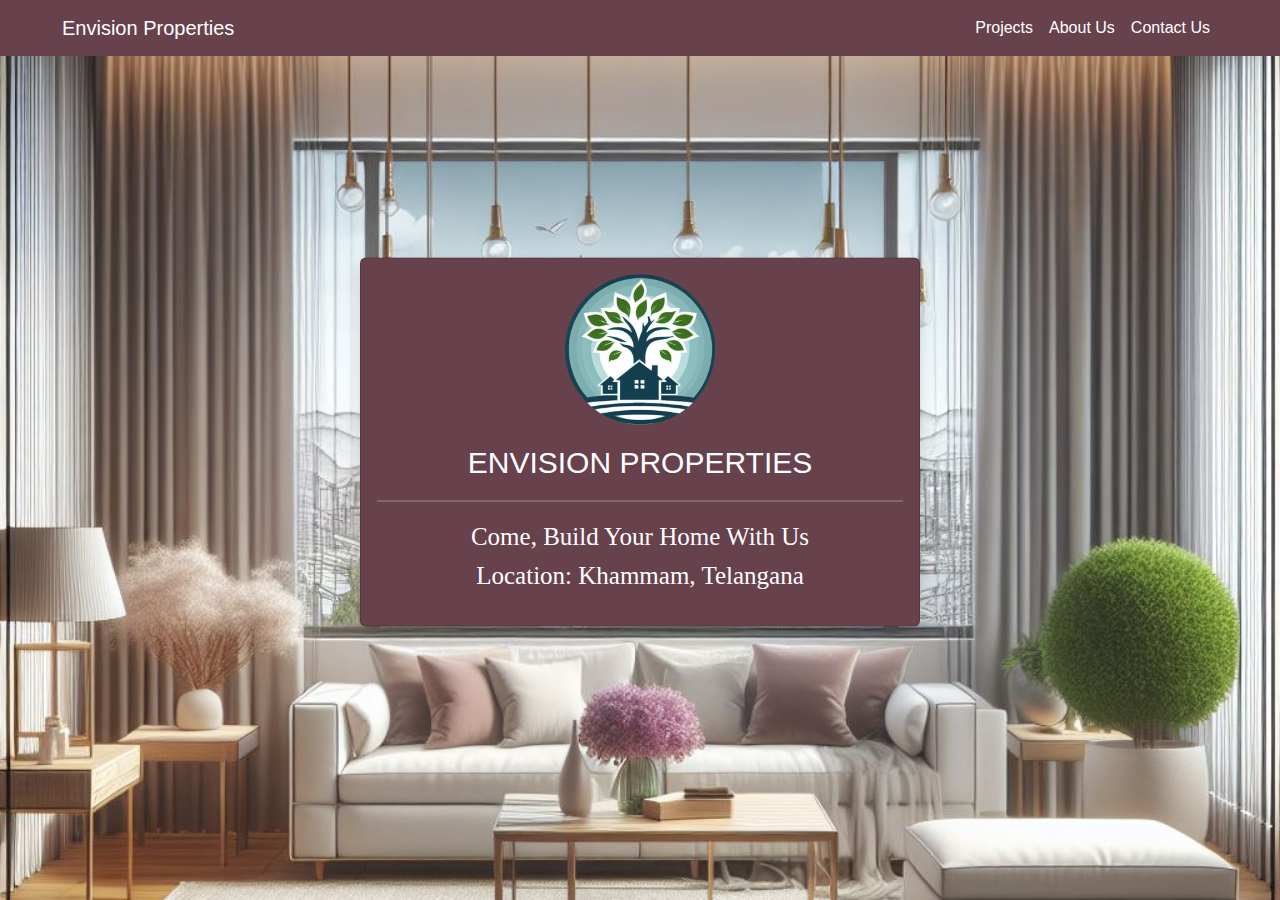
<file: index.html>
<!doctype html>
<html lang="en">

<head>
    <meta charset="utf-8">
    <meta name="viewport" content="width=device-width, initial-scale=1">
    <title>Bootstrap demo</title>
    <link href="style.css" rel="stylesheet">
    <link href="https://cdn.jsdelivr.net/npm/bootstrap@5.3.3/dist/css/bootstrap.min.css" rel="stylesheet"
        integrity="sha384-QWTKZyjpPEjISv5WaRU9OFeRpok6YctnYmDr5pNlyT2bRjXh0JMhjY6hW+ALEwIH" crossorigin="anonymous">
</head>

<body class="body-back">

    <nav class="navbar navbar-custom navbar-expand-lg navbar-dark">
        <div class="container-fluid">
            <a class="navbar-brand text-white navbar-margin-left" href="index.html">
                Envision Properties
            </a>
            <button class="navbar-toggler" type="button" data-bs-toggle="collapse" data-bs-target="#navbarNav"
                aria-controls="navbarNav" aria-expanded="false" aria-label="Toggle navigation">
                <span class="navbar-toggler-icon "></span>
            </button>
            <div class="collapse navbar-collapse " id="navbarNav">
                <ul class="navbar-nav ms-auto navbar-margin-right">
                    <li class="nav-item ">
                        <a class="nav-link " href="#">Projects</a>
                    </li>
                    <li class="nav-item">
                        <a class="nav-link" href="about.html">About Us</a>
                    </li>
                    <li class="nav-item">
                        <a class="nav-link" href="#">Contact Us</a>
                    </li>

                </ul>
            </div>
        </div>
    </nav>

    <div class="text-align">
        <div class="card mb-3 home-card-color shadow card-size">

            <div class="card-body text-in-card">
                <img src="Images/logo.png" style="margin-bottom: 15px;" width="150px">

                <p class="first-text-size-in-card"> ENVISION PROPERTIES</p>
                <hr>
                <p class="second-text-size-in-card">Come, Build Your Home With Us</p>
                <p class="second-text-size-in-card" style="margin-top: -15px;">Location: Khammam, Telangana</p>
            </div>
        </div>
    </div>

    <script src="https://cdn.jsdelivr.net/npm/bootstrap@5.3.3/dist/js/bootstrap.bundle.min.js"
        integrity="sha384-YvpcrYf0tY3lHB60NNkmXc5s9fDVZLESaAA55NDzOxhy9GkcIdslK1eN7N6jIeHz"
        crossorigin="anonymous"></script>
</body>

</html>
</file>
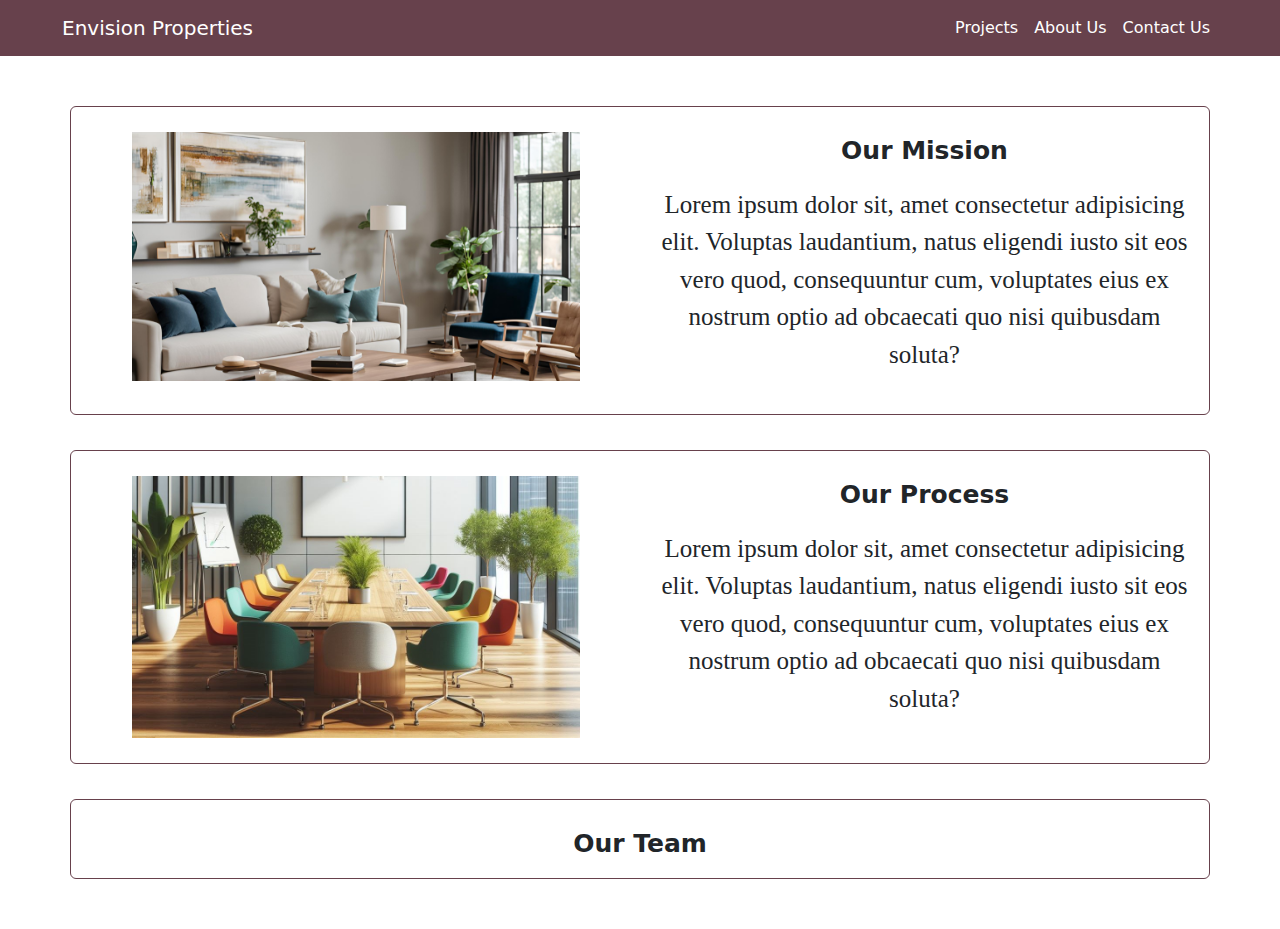
<file: about.html>
<!doctype html>
<html lang="en">

<head>
    <meta charset="utf-8">
    <meta name="viewport" content="width=device-width, initial-scale=1">
    <title>Bootstrap demo</title>
    <link href="style.css" rel="stylesheet">
    <link href="https://cdn.jsdelivr.net/npm/bootstrap@5.3.3/dist/css/bootstrap.min.css" rel="stylesheet"
        integrity="sha384-QWTKZyjpPEjISv5WaRU9OFeRpok6YctnYmDr5pNlyT2bRjXh0JMhjY6hW+ALEwIH" crossorigin="anonymous">
</head>

<body>

    <nav class="navbar navbar-custom navbar-expand-lg navbar-dark">
        <div class="container-fluid">
            <a class="navbar-brand text-white navbar-margin-left" href="index.html">
                Envision Properties
            </a>
            <button class="navbar-toggler" type="button" data-bs-toggle="collapse" data-bs-target="#navbarNav"
                aria-controls="navbarNav" aria-expanded="false" aria-label="Toggle navigation">
                <span class="navbar-toggler-icon "></span>
            </button>
            <div class="collapse navbar-collapse " id="navbarNav">
                <ul class="navbar-nav ms-auto navbar-margin-right">
                    <li class="nav-item ">
                        <a class="nav-link " href="#">Projects</a>
                    </li>
                    <li class="nav-item">
                        <a class="nav-link" href="about.html">About Us</a>
                    </li>
                    <li class="nav-item">
                        <a class="nav-link" href="#">Contact Us</a>
                    </li>

                </ul>
            </div>
        </div>
    </nav>


    <div class="container text-center card" style="margin-top: 50px; border-color: #67414C;">
        <div class="row" style="margin-top: 25px; margin-bottom:25px;">
            <div class="col-lg-6 col-sm-12">
                <img src="Images/Mission.png" class="image-size">
            </div>
            <div class="col-lg-6 col-sm-12">
                <p class="text-bold">Our Mission</p>
                <p class="second-text-size-in-card">Lorem ipsum dolor sit, amet consectetur adipisicing elit. Voluptas
                    laudantium, natus eligendi iusto sit eos vero quod, consequuntur cum, voluptates eius ex nostrum
                    optio ad obcaecati quo nisi quibusdam soluta?</p>
            </div>
        </div>
    </div>



    <div class="container text-center card" style="margin-top: 35px; border-color: #67414C;">

        <div class="row" style="margin-top: 25px; margin-bottom:25px;">

            <div class="col-lg-6 col-sm-12">
                <img src="Images/about.jpeg" class="image-size">
            </div>

            <div class="col-lg-6 col-sm-12">
                <p class="text-bold">Our Process</p>
                <p class="second-text-size-in-card">Lorem ipsum dolor sit, amet consectetur adipisicing elit. Voluptas
                    laudantium, natus eligendi iusto sit eos vero quod, consequuntur cum, voluptates eius ex nostrum
                    optio ad obcaecati quo nisi quibusdam soluta?</p>
            </div>
        </div>
    </div>

    <div class="container card" style="margin-top: 35px; margin-bottom: 50px; border-color: #67414C;">
        <p class="text-bold" style="text-align: center; margin-top: 25px;">Our Team</p>
    </div>

    <script src="https://cdn.jsdelivr.net/npm/bootstrap@5.3.3/dist/js/bootstrap.bundle.min.js"
        integrity="sha384-YvpcrYf0tY3lHB60NNkmXc5s9fDVZLESaAA55NDzOxhy9GkcIdslK1eN7N6jIeHz"
        crossorigin="anonymous"></script>
</body>

</html>
</file>
<file: style.css>
/* Modify the background color */
.navbar-custom {
    background-color: #67414C;
    color: white;
}

.image-class {
    height: 100vh;
    width: 100%;
    object-fit: cover;
}

.body-back {
    background: url('Images/DesignerKhammam.jpeg') no-repeat center center fixed;
    -webkit-background-size: cover;
    -moz-background-size: cover;
    -o-background-size: cover;
    background-size: cover;
    color: #fff;
    background-color: #333;
    font-family: 'Open Sans', Arial, Helvetica, Sans-Serif;
}

.text-align {

    margin: 0;
    position: absolute;
    top: 50%;
    left: 50%;
    -ms-transform: translate(-50%, -50%);
    transform: translate(-50%, -50%);

}

.home-card-color {
    background-color: #67414C !important;
}

.text-in-card {
    text-align: center;
    color: white !important;
}

@media only screen and (max-width: 768px) {

    /* In mobile phones */
    .card-size {
        width: 20rem;
    }

    .first-text-size-in-card {
        font-size: 18px;
        font-family: Arial, Helvetica, sans-serif;
    }

    .second-text-size-in-card {
        font-size: 15px;
        font-family: Garamond, serif;
    }

    .image-size {
        width: 80vw;
        margin-bottom: 30px;
    }

}

@media only screen and (min-width: 768px) {

    /* For desktop */
    .card-size {
        width: 35rem;
    }

    .first-text-size-in-card {
        font-size: 30px;
        font-family: Arial, Helvetica, sans-serif;
    }

    .second-text-size-in-card {
        font-size: 25px;
        font-family: Garamond, serif;
    }

    .navbar-margin-right {
        margin-right: 50px;
    }

    .navbar-margin-left {
        margin-left: 50px;
    }

    .image-size {
        width: 35vw;
    }
}

hr {
    border: none;
    height: 1px;
    /* Set the hr color */
    color: white;
    /* old IE */
    background-color: white;
    /* Modern Browsers */
}

.nav-link {
    color: white !important;
}

.navbar-toggler-icon {
    color: white !important;
}

.text-bold {
    font-weight: bold;
    font-size: 25px;
}
</file>
